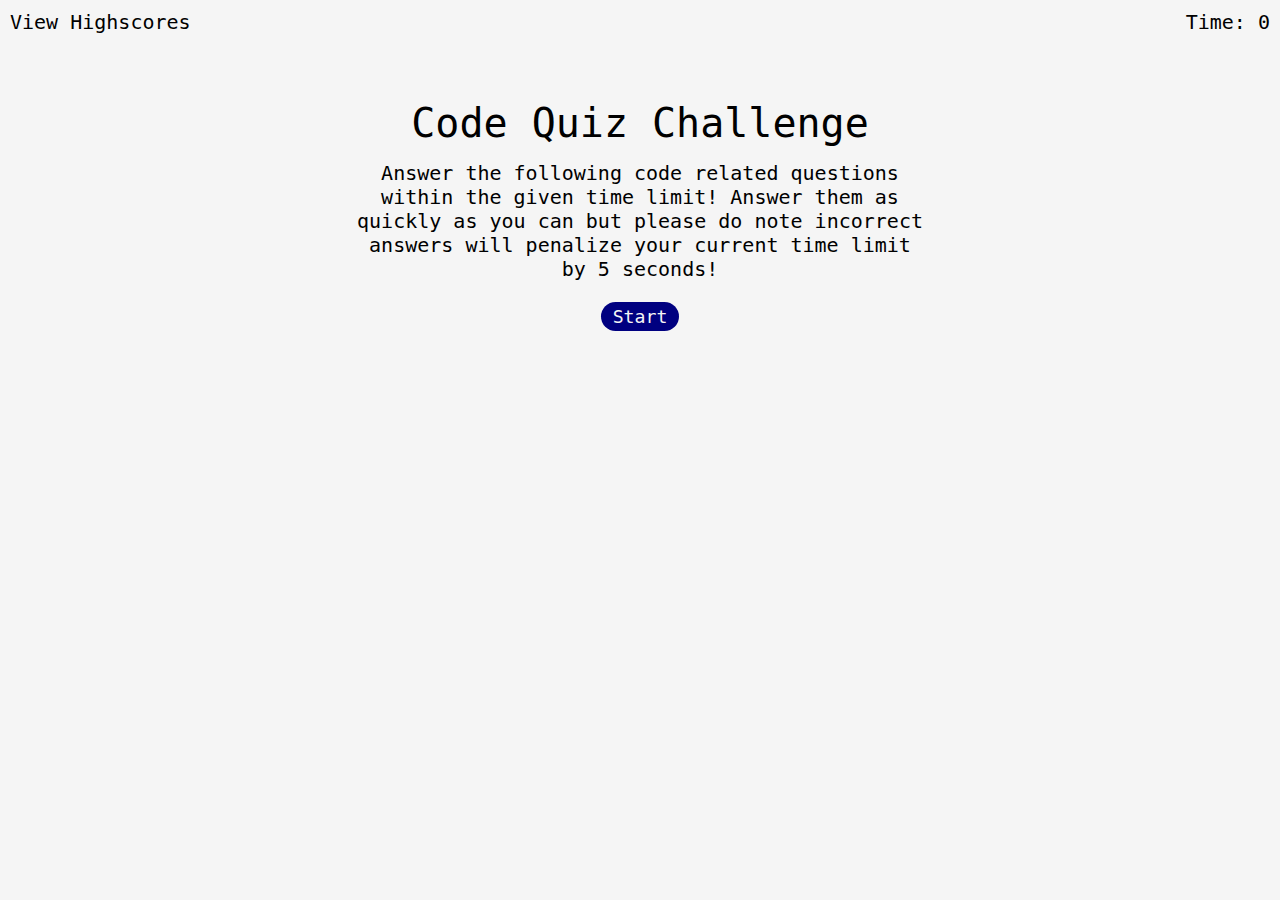
<file: index.html>
<!DOCTYPE html>
<html lang="en">

<head>
  <meta charset="UTF-8">
  <meta http-equiv="X-UA-Compatible" content="IE=edge">
  <meta name="viewport" content="width=device-width, initial-scale=1.0">
  <title>Code Quiz</title>
  <link rel="stylesheet" href="./css/style.css"/>

</head>

<body>
  <div class="highscores"><a href="./highscore.html">View Highscores</a></div>
  <div class="timer">Time: <span id="time">0</span></div>
  <div class="wrapper">
    <div id="start-screen" class="start">
      <h1>Code Quiz Challenge</h1>
      <p>
        Answer the following code related questions within the given time limit!
        Answer them as quickly as you can but please do note incorrect answers will penalize
        your current time limit by 5 seconds!
      </p>
      <button id="start">Start</button>
    </div>

    <div id="questions" class="hide">
      <h2 id="question-title"></h2>
      <div id="choices" class="choices"></div>
    </div>

    <div id="end-screen" class="hide">
      <h2>Congrats you have completed the quiz!!!</h2>
      <p>Your final score is <span id="final-score"></span>.</p>
      <p>
        Input Your Initials: <input type="text" id="initials" max="4"/>
        <button id="submit">Submit</button>
      </p>
    </div>

    <div id="feedback" class="feedback hide"></div>
  </div>

  <script src="./js/questions.js"></script>
  <script src="./js/script.js"></script>
</body>
</html>
</file>
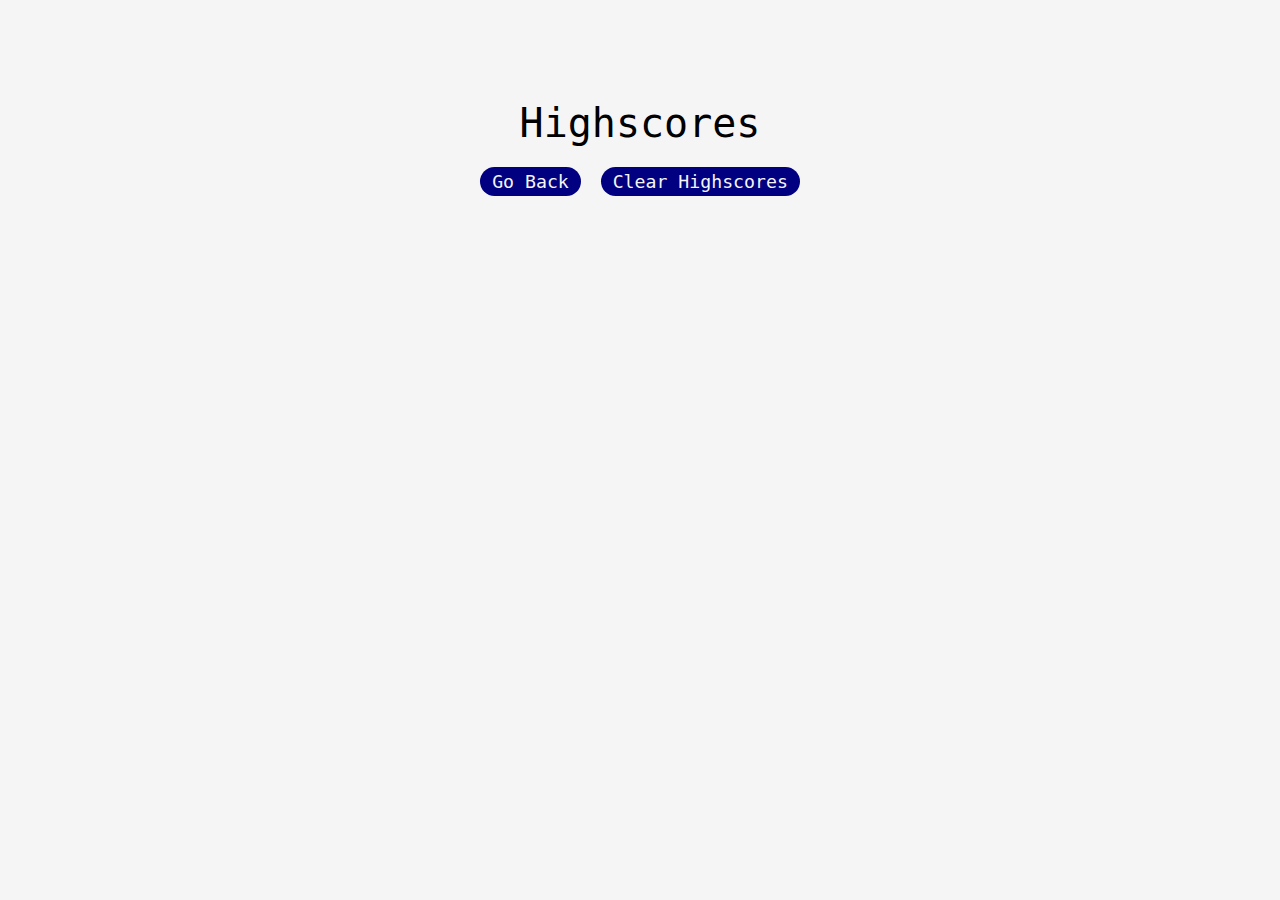
<file: highscore.html>
<!DOCTYPE html>
<html lang="en">
<head>
  <meta charset="UTF-8">
  <meta http-equiv="X-UA-Compatible" content="IE=edge">
  <meta name="viewport" content="width=device-width, initial-scale=1.0">
  <title>Highscores</title>

    <link rel="stylesheet" href="./css/style.css" />
  </head>

  <body>
    <div class="wrapper">
      <h1>Highscores</h1>
        <ol id="highscores"></ol>
        <a href="index.html"><button>Go Back</button></a>
        <button id="clear">Clear Highscores</button>
    </div>

    <script src="./js/highscore.js"></script>
</body>
</html>
</file>
<file: css/style.css>
/* Psuedo Class to help with redundancy*/
:root {
  --bgColor: #f5f5f5;
  --color2: navy;
}

/*--Universal Selector */
* {
  box-sizing: border-box;
  font-family: monospace;
  margin: 0;
  padding: 0;
  color: rgb(0, 0, 0);
}

/* Global Selectors */
body {
  background-color: var(--bgColor);
  margin: auto;
  padding: auto;
  text-align: center;
}

h1 {
  font-size: 40px;
  font-weight: 500;
  margin: 15px;
}

h2 {
  color: var(--color2);
  font-weight: 500;
  margin: 5px;
  font-size: 30px;
}

p {
  font-size: 20px;
  margin: 15px;
}

a {
  color: black;
  text-decoration: none;
  transition: color 0.1s;
}

a:hover {
  color: #70707a;
}

button {
  display: inline-block;
  margin: 6px;
  cursor: pointer;
  font-family: monospace;
  font-size: 140%;
  background-color: var(--color2);
  border-radius: 15px;
  padding: 4px 12px;
  color: var(--bgColor);
  border: 0;
}

button:hover {
  background-color: gold;
}

ol {
  padding-left: 0px;
  overflow: auto;
  max-height: 450px;
}

li {
  padding: 8px;
  list-style: decimal inside none;
}

li:nth-child(odd) {
  background-color: var(--bgColor);
}

input[type="text"] {
  font-size: 100%;
}

/* Class Styling */
.hide {
  display: none;
}

.wrapper {
  margin: 100px auto 0 auto;
  max-width: 500px;
 }

.options button {
  display: block;
}

.wrapper {
  margin: 100px auto 0 auto;
  max-width: 600px;
}

.hide {
  display: none;
}

.start {
  text-align: center;
}

.feedback {
  font-size: 120%;
  margin-top: 20px;
  padding-top: 10px;
  color: var(--bgColor);
  border-top: 2px solid var(--color2);
}

.highscores {
  position: absolute;
  top: 10px;
  left: 10px;
  font-size: 20px;
}

.timer {
  position: absolute;
  top: 10px;
  right: 10px;
  font-size: 20px;
}

.choices button {
  display: block;
}
</file>
